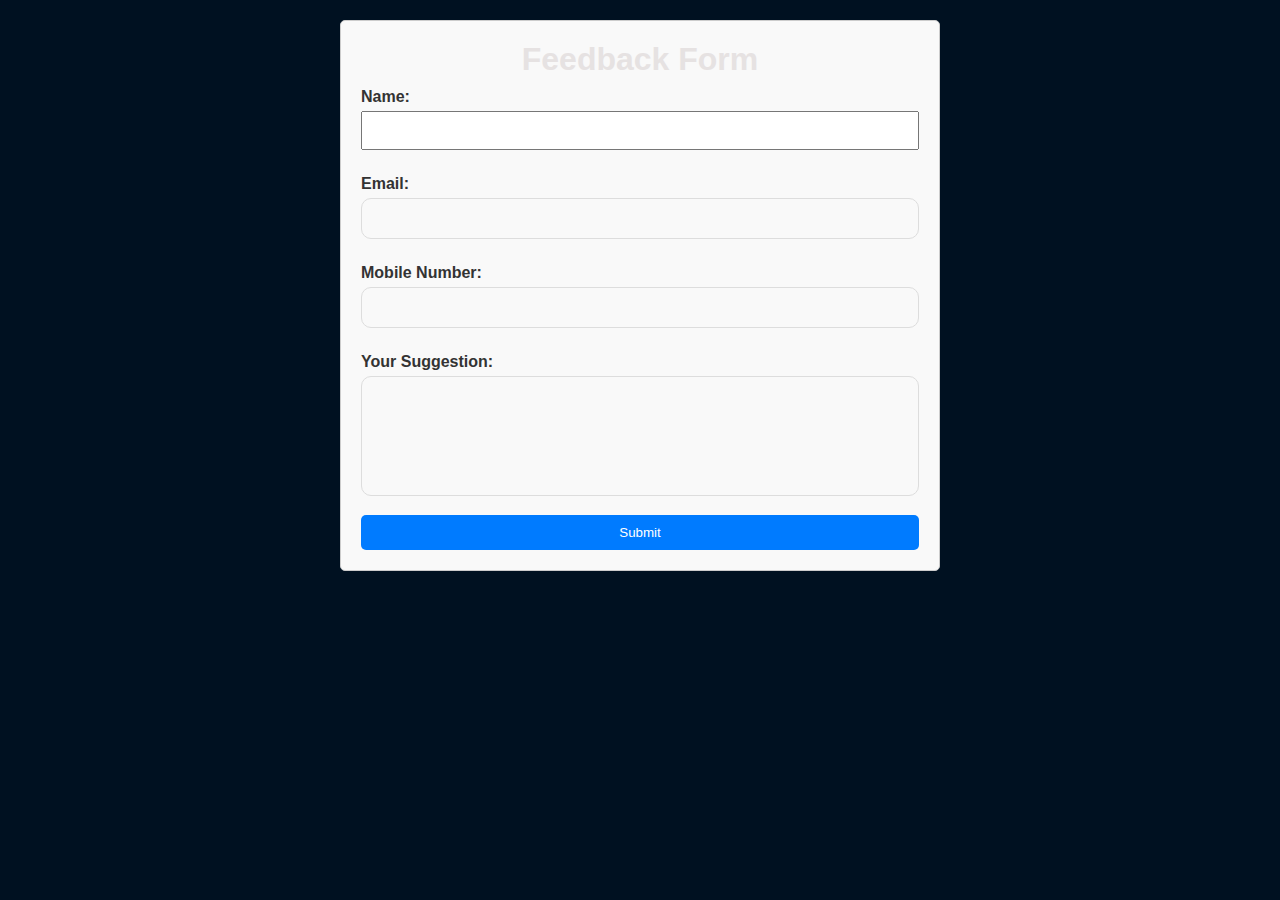
<file: feedback.html>
<!DOCTYPE html>
<html lang="en">

<head>
    <meta charset="UTF-8">
    <meta name="viewport" content="width=device-width, initial-scale=1.0">
    <title>Feedback Form</title>
    <link rel="stylesheet" href="style.css">
</head>

<body>
    <div class="feedback-container">
        <h1>Feedback Form</h1>
        <form id="feedback-form">
            <label for="Name">Name:</label>
            <input type="Name" id="name" name="Name" required>
            <label for="email">Email:</label>
            <input type="email" id="email" name="email" required>
            <label for="mobile">Mobile Number:</label>
            <input type="tel" id="mobile" name="mobile" required>
            <label for="suggestion">Your Suggestion:</label>
            <textarea id="suggestion" name="suggestion" rows="4" required></textarea>
            <button type="submit">Submit</button>
        </form>
    </div>
    <script src="script.js"></script>
</body>

</html>
</file>
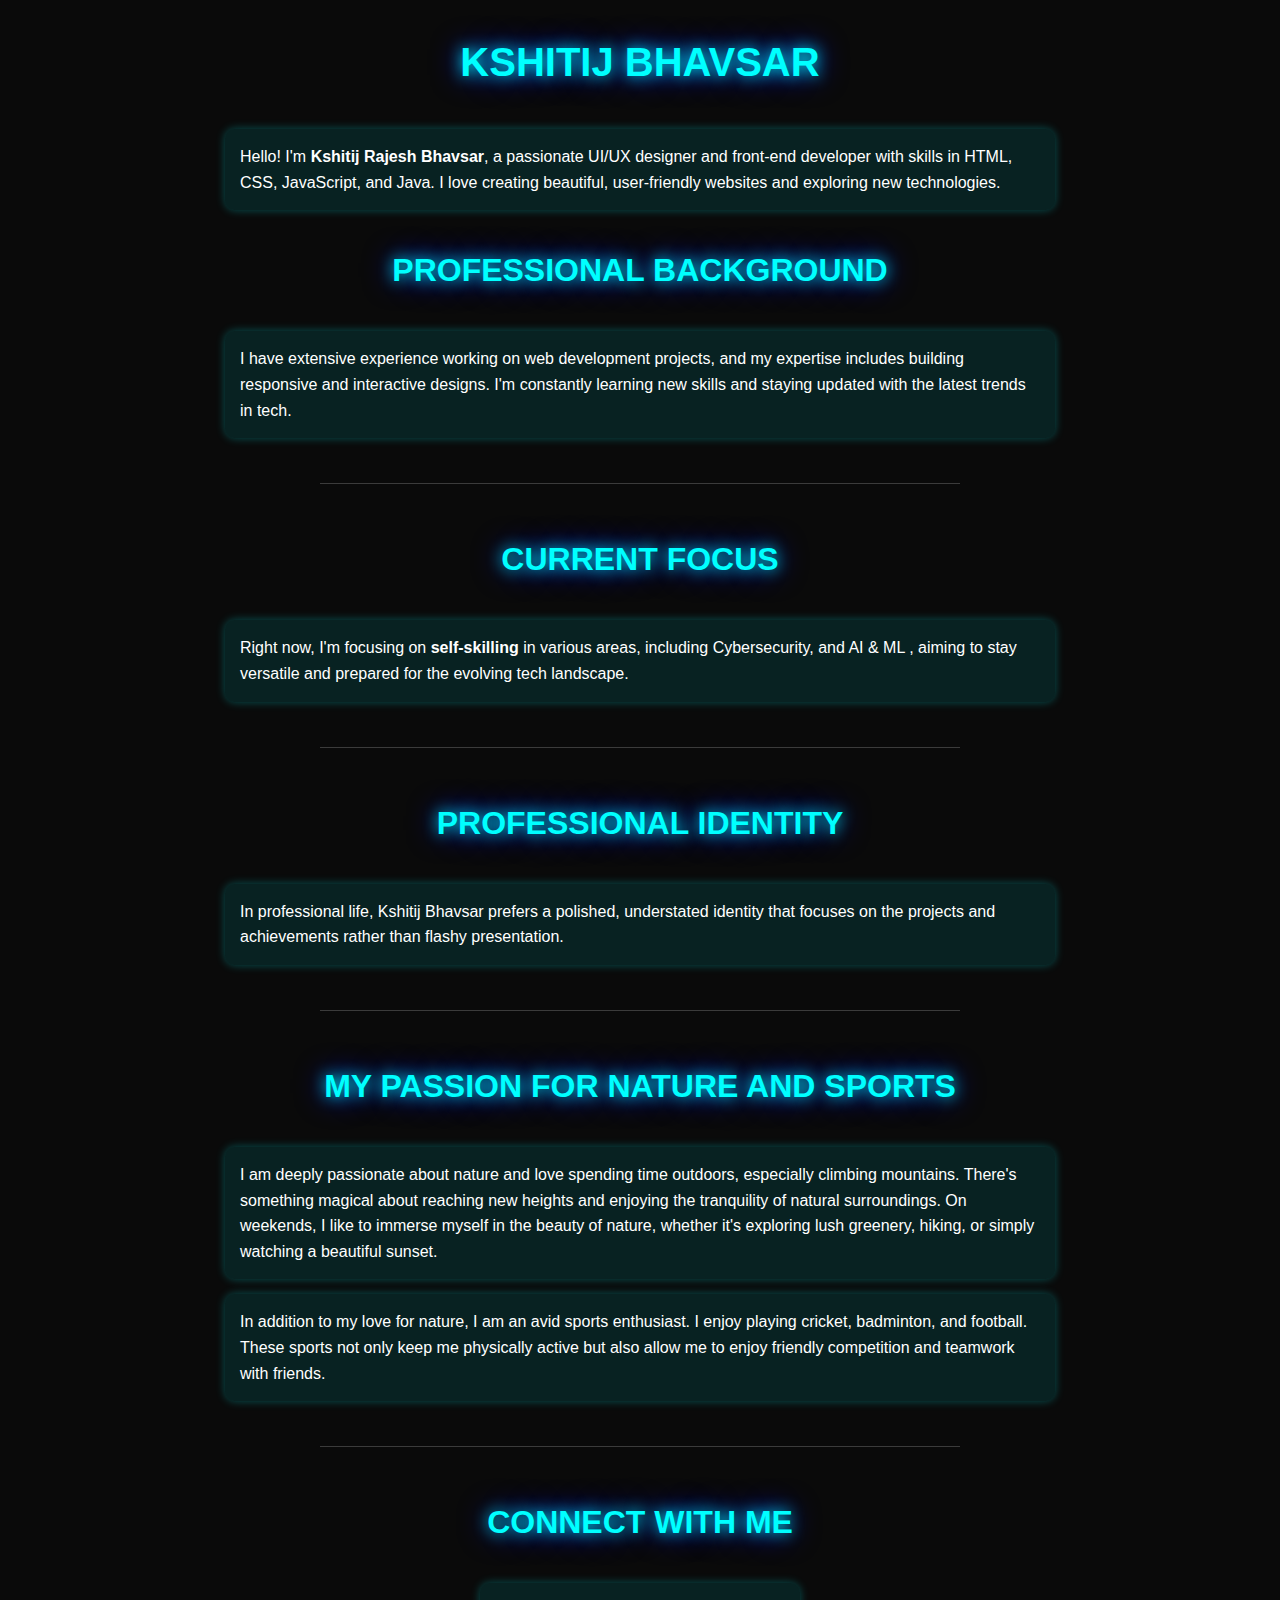
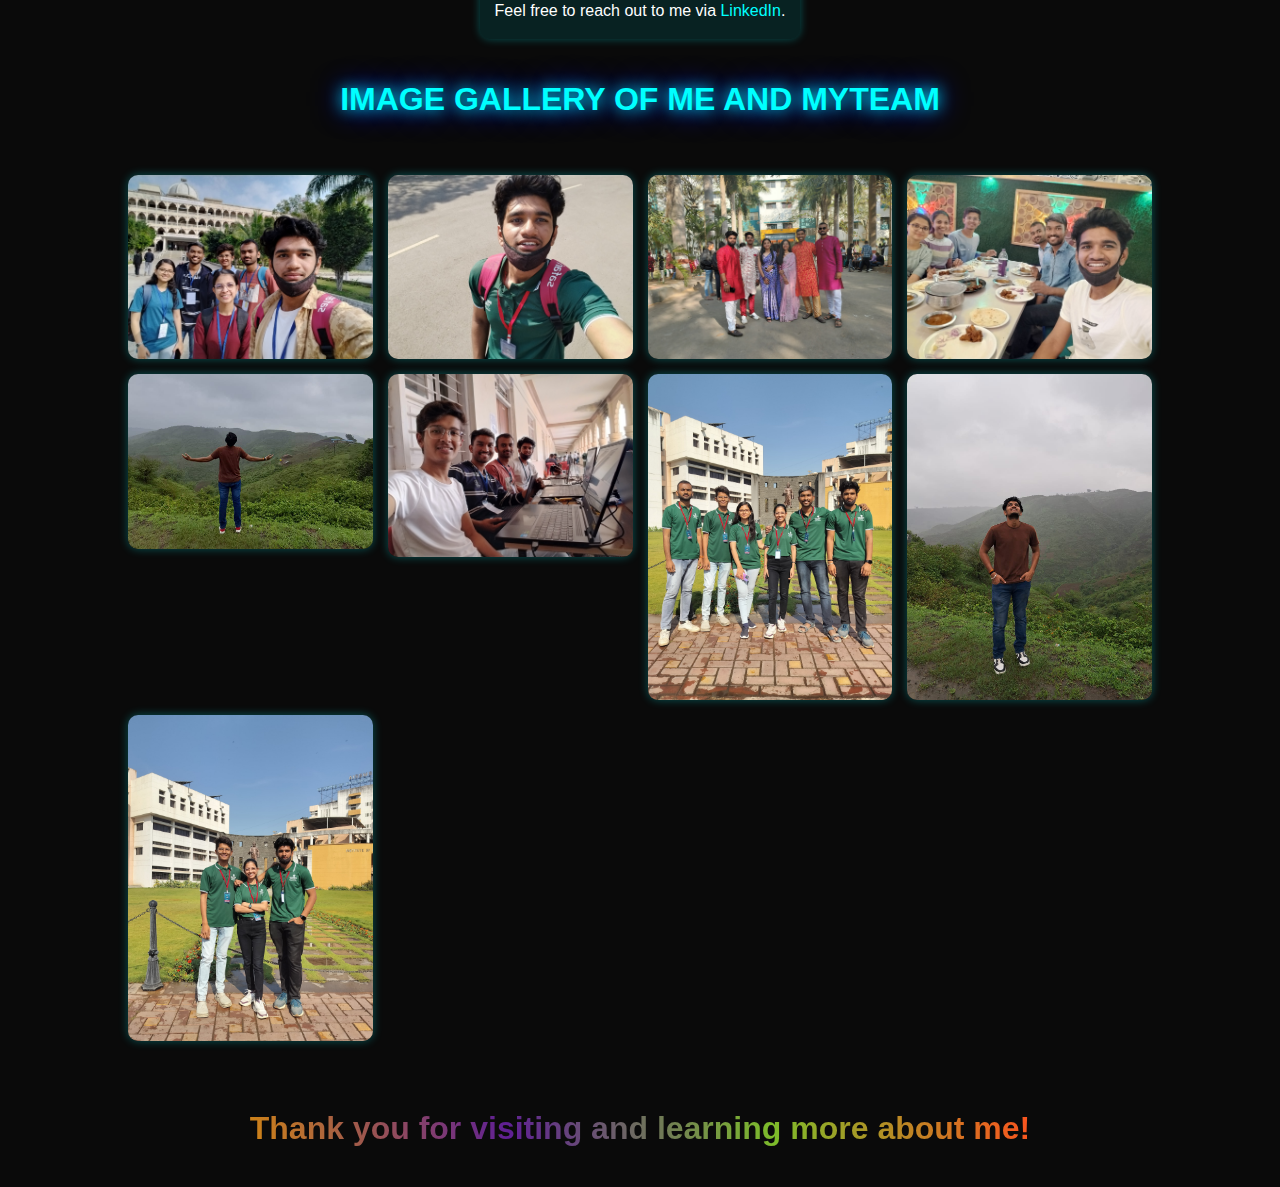
<file: indexx.html>
<!DOCTYPE html>
<html lang="en">
<head>
    <meta charset="UTF-8">
    <meta name="viewport" content="width=device-width, initial-scale=1.0">
    <title>Kshitij Bhavsar - Futuristic</title>
    <style>
        body {
            font-family: 'Arial', sans-serif;
            margin: 0;
            padding: 0;
            background: #0a0a0a; 
            color: #fff;
            line-height: 1.6;
            display: flex;
            flex-direction: column;
            align-items: center;
        }

        h1, h2 {
            text-align: center;
            color: #0ff;
            margin: 20px 0;
            font-family: 'Orbitron', sans-serif;
            text-transform: uppercase;
            text-shadow: 0 0 15px #0ff, 0 0 30px #00f;
        }

        h1 {
            font-size: 2.5em;
            margin-top: 30px;
        }

        h2 {
            font-size: 2em;
        }
        h3{
            font-size: 2em;
    font-weight: bold;
    background: linear-gradient(74deg, #d18514, #5f1f94, #7dbc2a, #fd521e);
    -webkit-background-clip: text;
    -webkit-text-fill-color: transparent;
    text-align: center;
        }

        p {
            max-width: 800px;
            margin: 15px auto;
            padding: 15px;
            font-size: 1em;
            background: rgba(0, 255, 255, 0.1);
            border-radius: 10px;
            box-shadow: 0 0 10px rgba(0, 255, 255, 0.3);
        }

        hr {
            margin: 30px auto;
            width: 50%;
            border: none;
            height: 1px;
            background-color: rgba(255, 255, 255, 0.2);
        }

        a {
            color: #0ff;
            text-decoration: none;
            transition: color 0.3s;
        }

        a:hover {
            color: #00f;
        }

        button {
            background: linear-gradient(145deg, #00f, #0ff);
            color: #fff;
            padding: 10px 20px;
            border: none;
            border-radius: 5px;
            font-size: 1em;
            cursor: pointer;
            transition: background 0.3s, transform 0.3s;
        }

        button:hover {
            transform: scale(1.05);
        }

        
        .gallery {
            display: grid;
            grid-template-columns: repeat(auto-fill, minmax(200px, 1fr));
            gap: 15px;
            margin: 30px 0;
            max-width: 80%;
        }

        .gallery img {
            width: 100%;
            height: auto;
            border-radius: 10px;
            box-shadow: 0 0 10px rgba(0, 255, 255, 0.3);
            transition: transform 0.3s;
        }

        .gallery img:hover {
            transform: scale(1.05);
        }

        
        .star {
            position: absolute;
            width: 2px;
            height: 2px;
            background: #fff;
            border-radius: 50%;
            opacity: 0.8;
            animation: fallStar linear infinite;
        }

        @keyframes fallStar {
            0% {
                transform: translateY(-50px) translateX(0);
                opacity: 1;
            }
            100% {
                transform: translateY(100vh) translateX(-100vw);
                opacity: 0;
            }
        }
    </style>
</head>
<body>
    <h1>Kshitij Bhavsar</h1>
    <p>Hello! I'm <strong>Kshitij Rajesh Bhavsar</strong>, a passionate UI/UX designer and front-end developer with skills in HTML, CSS, JavaScript, and Java. I love creating beautiful, user-friendly websites and exploring new technologies.</p>

    <h2>Professional Background</h2> 
    <p>I have extensive experience working on web development projects, and my expertise includes building responsive and interactive designs. I'm constantly learning new skills and staying updated with the latest trends in tech.</p>
    
    <hr>

    <h2>Current Focus</h2>
    <p>Right now, I'm focusing on <strong>self-skilling</strong> in various areas, including Cybersecurity, and AI & ML , aiming to stay versatile and prepared for the evolving tech landscape.</p>

    <hr>
    <h2>Professional Identity</h2>
    <p>In professional life, Kshitij Bhavsar prefers a polished, understated identity that focuses on the projects and achievements rather than flashy presentation.</p>

    <hr>
    <h2>My Passion for Nature and Sports</h2>
    <div class="passion-box">
        <p>I am deeply passionate about nature and love spending time outdoors, especially climbing mountains. There's something magical about reaching new heights and enjoying the tranquility of natural surroundings. On weekends, I like to immerse myself in the beauty of nature, whether it's exploring lush greenery, hiking, or simply watching a beautiful sunset.</p>
        <p>In addition to my love for nature, I am an avid sports enthusiast. I enjoy playing cricket, badminton, and football. These sports not only keep me physically active but also allow me to enjoy friendly competition and teamwork with friends.</p>
    </div>
    
    <hr>

    <h2>Connect With Me</h2>
    <p>Feel free to reach out to me via <a href="https://www.linkedin.com/in/kshitij-bhavsar-159515290/">LinkedIn</a>.</p>

    <h2>Image Gallery OF Me and MYTeam</h2>
    <div class="gallery">
        <img src="imggallery2.jpeg" alt="me and my team">
        <img src="imggallery7.jpeg" alt="me and my team">
        <img src="imggallery4.jpeg" alt="me and my team">
        <img src="imggallery10.jpeg" alt="me and my team">
        <img src="imggallery11.jpeg" alt="me and my team">
        <img src="imggallery3.jpeg" alt="me and my team">
        <img src="imggallery5.jpeg" alt="me and my team">
        <img src="imggallery6.jpeg" alt="me and my team">
        <img src="imggallery9.jpeg" alt="me and my team">
    </div>
    <h3>Thank you for visiting and learning more about me!</h3>
    <script>
       function createStar() {
    const star = document.createElement('div');
    star.classList.add('star');

   
    const size = Math.random() * 3 + 1; 
    star.style.width = `${size}px`;
    star.style.height = `${size}px`;
    star.style.left = `${Math.random() * 100}vw`; 
    star.style.animationDuration = `${Math.random() * 10 + 8}s`; 

    document.body.appendChild(star);

   
    star.addEventListener('animationend', () => {
        star.remove();
    });
}

    </script>
</body>
</html>
</file>
<file: style.css>
* {
    margin: 0;
    padding: 0;
}

body {
    /* background-color: rgb(31, 31, 41); */
    background-color: rgb(0, 0, 33);
    color: #e6e2e2;
}

nav {
    display: flex;
    justify-content: space-around;
    align-items: center;
    height: 50px;
    background-color: rgb(18, 18, 62);
}

nav ul {
    display: flex;
    justify-content: center;
}

nav ul li {
    list-style: none;
    margin: 0 23px;
}

nav ul li a {
    text-decoration: none;
    color: #e6e2e2;
    font-size: 1.1rem;
}

nav ul li a:hover {
    color: #94b392;
    font-weight: bolder;
}
@media (max-width: 600px) {
    #navbar {
        display: none; 
    }
}

#element {
    color: #94b392;
}


#left {
    font-size: 2rem;
    color: white;
}

#left span {
    color: #94b392;
}
#left {
    font-size: 2rem;
    color: white;
    transition: transform 0.3s ease, letter-spacing 0.3s ease;
}

#left:hover {
    transform: scale(1.2);
    letter-spacing: 2px;
}

#left span {
    color: #94b392;
    transition: transform 0.3s ease, letter-spacing 0.3s ease;
}

#left span:hover {
    transform: scale(1.2);
    letter-spacing: 2px;
}



.first {
    display: flex;
    justify-content: space-around;
    margin: 80px 0;

}

.first>div {
    width: 30%;
}

.leftsection {
    margin: 90px 0;
    font-size: 3rem;
}

.leftsection .button {
    padding: 10px 0;
}

.leftsection .btn {
    padding: 10px;
    background-color: #92a590;
    color: #e6e2e2;
    border: 1.5px solid rgb(255, 255, 255);
    border-radius: 16px;
    font-size: 20px;
    cursor: pointer;
    position: relative;
    left: 30px;
}

.colour {
    color: #94b392;
}

.rightsection img {
    height: 400px;
    width: 340px;
    border-radius: 550px;
    border: 2px solid #e6e2e2;
}


#link {
    font-size: 2.5rem;
    position: relative;
    top: 100px;
    margin: 0 60px;
}



hr {
    border: 0;
    background-color: aliceblue;
    height: 1px;
    margin: 50px 84px;
}

#about {
    display: flex;
    justify-content: space-around;
    margin: 110px 0;
    padding: 0 110px;

}

.aboutme {
    display: flex;
    height: 18px;
    width: 80px;
    justify-content: center;
    text-align: center;
    position: relative;
    bottom: 70px;
    left: 150px;
    font-size: 30px;
    text-decoration: underline;
}

.aboutme:hover {
    color: #94b392;
    text-decoration: none;
}

.right2 {
    height: 10px;
    width: px;
    font-weight: bold;
    font-size: 20px;
    font-family: sans-serif;
    color: #e6e2e2;
    position: relative;
    left: 35px;

}

#change:hover {
    color: #94b392;
}

.left2 img {
    border-radius: 300px;
    box-shadow: 2px 1px 4px gray;
}

.btn2 {
    width: 80px;
    position: relative;
    top: 30px;
    font-size: 20px;
    border: 1px solid white;
    border-radius: 6px;
    color: rgb(108, 206, 136);
    background-color: whitesmoke;
}




.myfooter {
    background-color: rgb(0, 0, 33);
    color: #e6e2e2;
    height: 270px;
    border: 0.5px solid white;

}

footer .connect {
    display: flex;
    justify-content: center;
    font-size: 40px;
    margin-top: 10px;
}

.myfooter .email button{
    display: flex;
    justify-content: center;
    font-size: 20px;

}

.email button {
    width: 240px;
    margin-top: 40px;
    background-color: #94b392;
    color: white;
    border-radius: 5px;
    border: 1.5px solid white;
    position: relative;
    left: 370px;
}

.myfooter .mobo {
    display: flex;
    justify-content: center;
    font-size: 20px;

}

.mobo {
    width: 180px;
    margin-top: 40px;
    background-color: #94b392;
    color: white;
    border-radius: 5px;
    border: 1.5px solid white;
    position: relative;
    left: 400px;
}


.myfooter #link2 {
    display: flex;
    justify-content: space-evenly;
    margin-top: 70px;
    font-size: 35px;

}

.fa-instagram:hover {
   color: white;
    font-weight: 800;
    font-size: 37px;
}

.fa-youtube:hover {
    color: red;
    font-weight: 800;
    font-size: 37px;
}

.fa-github:hover {
    color: #936868;
    font-weight: 800;
    font-size: 37px;
}

.fa-facebook:hover {
    color: #1877f2;
    font-weight: 800;
    font-size: 37px;
}

.fa-linkedin:hover {
    color: #2a84dd;
    font-weight: 800;
    font-size: 37px;
}

.myfooter .copyright {
    display: flex;
    justify-content: center;
    margin-top: 20px;
}

.baners .bannerbox img {
    height: 100px;
    width: 280px;
}

.baners .bannerbox {
    overflow: hidden;
}


header {
    position: sticky;
    top: 0;
    z-index: 1000;
    background-color: rgba(18, 18, 62, 0.9);
}
.btn:hover {
    background-color: #6d8b68;
    transition: 0.3s ease;
}

.btn2:hover {
    background-color: #6d8b68;
    color: white;
    transition: 0.3s ease;
}
body {
    font-family: 'Poppins', sans-serif;
}

* {
    margin: 0;
    padding: 0;
    box-sizing: border-box;
}

body {
    background-color: #001121;
    color: #e6e2e2;
    font-family: 'Arial', sans-serif;
}


header nav {
    display: flex;
    justify-content: space-between;
    align-items: center;
    background-color: #12123e;
    padding: 1rem 2rem;
    position: fixed;
    width: 100%;
    top: 0;
    left: 0;
    z-index: 1000;
    transition: background-color 0.3s;
}


header nav.scrolled {
    background-color: #01192e;
}


nav ul {
    display: flex;
    list-style: none;
}

nav ul li {
    margin: 0 1.5rem;
}

nav ul li a {
    color: #e6e2e2;
    text-decoration: none;
    font-size: 1.1rem;
    transition: color 0.3s, transform 0.3s;
}

nav ul li a:hover {
    color: #94b392;
    font-weight: bold;
    transform: scale(1.1);
}

#left {
    font-size: 2rem;
    color: #fff;
}

#left span {
    color: #94b392;
}


#burger {
    display: none;
    cursor: pointer;
}

#burger div {
    width: 25px;
    height: 3px;
    background-color: #fff;
    margin: 5px;
    transition: all 0.3s ease;
}


@media (max-width: 768px) {
    #nav-links {
        position: absolute;
        top: -500px;
        right: 0;
        height: 100vh;
        background-color: #12123e;
        display: flex;
        flex-direction: column;
        align-items: center;
        justify-content: center;
        width: 100%;
        transition: top 0.5s ease;
    }

    #nav-links.active {
        top: 60px;
    }

    #nav-links li {
        margin: 2rem 0;
    }

    #burger {
        display: block;
    }

    .burger .line1 {
        transform: rotate(-45deg) translate(-5px, 6px);
    }

    .burger .line2 {
        opacity: 0;
    }

    .burger .line3 {
        transform: rotate(45deg) translate(-5px, -6px);
    }
}
@media (max-width: 768px) {
    #nav-links {
        position: absolute;
        top: 0;
        right: 0;
        height: 60px;
        background-color: #12123e;
        display: flex;
        align-items: center;
        justify-content: center;
        width: 100%;
    }

    #nav-links li {
        display: none; /* Hides all list items */
    }

    #nav-links .portfolio-link {
        display: block; /* Ensures only 'Kshitij's Portfolio' is visible */
        color: #fff;
        font-weight: bold;
        font-size: 1.5rem;
        text-align: center;
        padding: 1rem 0;
    }

    #burger {
        display: none; /* Removes burger menu since only one item is shown */
    }
}


#nav-links li a:hover {
    color: #94b392;
    text-decoration: underline;
}

footer {
    background-color: #222;
    color: #fff;
    padding: 40px 0;
    text-align: center;
}

.footer-content {
    max-width: 800px;
    margin: auto;
    padding-bottom: 20px;
}

.footer-content h3 {
    font-size: 24px;
    margin-bottom: 20px;
    text-transform: uppercase;
    letter-spacing: 2px;
    color: #ff6347;
}

.footer-content p {
    font-size: 16px;
    line-height: 1.6;
}

.contact-info p {
    font-size: 18px;
    margin: 10px 0;
}

.contact-info a {
    color: #ff6347;
    text-decoration: none;
}

.contact-info a:hover {
    text-decoration: underline;
}

.social-media {
    margin-top: 20px;
}

.social-media a {
    color: #ff6347;
    font-size: 24px;
    margin: 0 15px;
    text-decoration: none;
}

.social-media a:hover {
    color: #fff;
}

.footer-bottom {
    padding-top: 20px;
    border-top: 1px solid #444;
}

.copyright {
    font-size: 14px;
    color: #aaa;
    margin-top: 10px;
}
.social-media a {
    color: #ff6347;
    font-size: 24px; 
    margin: 0 15px;
    text-decoration: none;
    transition: color 0.3s ease; 
}

.social-media a:hover {
    color: #fff; 
    font-size: 24px; 
}
html {
    scroll-behavior: smooth;
}


.galaxy {
    position: fixed; 
    top: 0;
    left: 0;
    width: 100%;
    height: 100%;
    background-color: #000; 
    z-index: -1; 
}

.star {
    position: absolute;
    background-color: rgba(255, 255, 255, 0.7);
    border-radius: 50%;
    width: 5px; 
    height: 5px; 
    opacity: 0;
    animation: blink 1s infinite alternate;
}

@keyframes blink {
    0% { opacity: 0; }
    100% { opacity: 1; }
}

@keyframes fall {
    0% { transform: translateY(0); }
    100% { transform: translateY(100vh); }
}

.content {
    position: relative;
    z-index: 1; 
    color: white;
    padding: 20px;
}

.planet {
    position: absolute;
    border-radius: 50%;
    background-size: cover;
    animation: orbit 15s infinite linear;
}

#earth {
    width: 50px;
    height: 50px;
    background-image: url('earth_texture.jpg');
    top: 50%;
    left: 50%;
    transform: translate(-50%, -50%);
}

#moon {
    width: 25px;
    height: 25px;
    background-image: url('moon_texture.jpg');
    top: 50%;
    left: 70%;
    transform: translate(-50%, -50%);
}

@keyframes orbit {
    0% { transform: rotate(0) translateX(100px) rotate(0); }
    100% { transform: rotate(360deg) translateX(100px) rotate(-360deg); }
}

.meteor {
    position: absolute;
    background: white; 
    border-radius: 50%;
    opacity: 0.8;
    animation: meteorFall linear; 
}

@keyframes meteorFall {
    0% { transform: translate(-100px, 0) scale(1); } 
    100% { transform: translate(100vw, 100vh) scale(0.5); } 
}
.send-feedback {
    margin-top: 20px;
    text-align: center;
}

#send-feedback-button {
    position: relative;
    bottom: 8px;
    padding: 5px 10px;
    border: none;
    border-radius: 5px;
    background-color: #011224; 
    color: white;
    cursor: pointer;
    font-size: 18px;
}

#send-feedback-button:hover {
    background-color: #011337; 
    border: 0.2px solid whitesmoke;
}
.feedback-container {
    max-width: 600px;
    margin: 20px auto;
    padding: 20px;
    border: 1px solid #ccc;
    border-radius: 5px;
    background-color: #f9f9f9;
}

.feedback-container h1 {
    text-align: center;
}

.feedback-container label {
    display: block;
    margin: 10px 0 5px;
}

.feedback-container input, .feedback-container textarea {
    width: 100%;
    padding: 10px;
    margin-bottom: 15px;
}

.feedback-container button {
    display: block;
    width: 100%;
    padding: 10px;
    background-color: #007bff;
    color: white;
    border: none;
    border-radius: 5px;
    cursor: pointer;
}
.bannerbox {
    position: relative; 
    width: 40px;
    height:20px;
    margin-bottom: 60px;
}

.bannerbox img {
    width: 100%;
    height: auto; 
    display: block;
}

.bannerbox button {
    position: absolute; 
    bottom: 5px;
    left: 50%; 
    transform: translateX(-50%); 
    padding: 10px 20px;
    background-color: transparent;
    border: 1px solid rgb(243, 243, 243);
    color: white;
    font-size: large;
    cursor: pointer;
    border-radius: 20px;
    transition: 0.3s ease;
}

.bannerbox button:hover {
    background-color:gray;
    border: 1px solid rgb(0, 0, 0);
}

#feedback-section {
    margin-top: 30px;
    padding: 30px;
    background-color: #ffffff;
    border-radius: 15px;
    box-shadow: 0px 4px 20px rgba(0, 0, 0, 0.1);
    transition: box-shadow 0.3s ease-in-out;
    max-width: 600px;
    margin-left: auto; 
    margin-right: auto; 
    border: 1px solid #e6e6e6; 
}

#feedback-section:hover {
    box-shadow: 0px 8px 30px rgba(0, 0, 0, 0.2); 
}

h2 {
    text-align: center;
    font-size: 30px; 
    color: #333;
    margin-bottom: 20px;
    font-family: 'Arial', sans-serif
}

.form-group {
    margin-bottom: 20px;
}

label {
    font-weight: bold;
    font-size: 16px;
    display: block;
    margin-bottom: 8px;
    color: #333;
}

input[type="text"],
input[type="email"],
input[type="tel"],
textarea {
    width: 100%;
    padding: 12px;
    border: 1px solid #ddd;
    border-radius: 10px;
    box-sizing: border-box;
    background-color: #f9f9f9;
    transition: border-color 0.3s ease, box-shadow 0.3s ease;
    font-family: 'Arial', sans-serif; 
}

input[type="text"]:focus,
input[type="email"]:focus,
input[type="tel"]:focus,
textarea:focus {
    border-color: #007bff;
    box-shadow: 0 0 5px rgba(0, 123, 255, 0.5);
    background-color: #fff;
}

textarea {
    height: 120px;
    resize: none; 
}

#submit-feedback {
    display: block;
    width: 100%;
    padding: 12px 20px;
    background-color: #007bff;
    color: white;
    font-size: 18px; 
    font-weight: bold;
    border: none;
    border-radius: 10px;
    cursor: pointer;
    transition: background-color 0.3s ease, transform 0.2s ease;
}

#submit-feedback:hover {
    background-color: #0056b3;
    transform: translateY(-2px); 
}

#submit-feedback:active {
    background-color: #004085;
    transform: translateY(1px);
}

.error-message {
    color: red;
    font-size: 14px;
    margin-top: 5px;
    text-align: center
}
.left2 {
    position: relative; 
    display: inline-block; 
}

.original-image,
.new-image {
    height: 250px; 
    width: 250px; 
    border-radius: 10px; 
    object-fit: cover; 
    transition: opacity 0.5s ease, transform 0.5s ease; 
}

.new-image {
    position: absolute;
    top: 0; 
    left: 0; 
    opacity: 0; 
    transform: scale(0.95); 
}

.left2:hover .new-image {
    opacity: 1; 
    transform: scale(1); 
}

.left2:hover .original-image {
    opacity: 0; 
    transform: scale(1.05); 
}

#link {
    display: flex;
    justify-content: center; 
    align-items: center;
    margin: 20px 0; 
}

#link a {
    margin: 0 15px; 
    font-size: 30px; 
    color: #333; 
    transition: color 0.3s ease, transform 0.3s ease; /
}

#link a:hover {
    color: #007bff; 
    transform: scale(1.2); 
}

.projects {
    padding: 20px; 
    overflow: hidden;
}


#projectmodel {
    display: flex; 
    animation: flow 22s linear infinite; 
    gap: 16px; 
}


#projectmodel:hover {
    animation-play-state: paused; 
}


@keyframes flow {
    0% {
        transform: translateX(100%); 
    }
    100% {
        transform: translateX(-100%); 
    }
    
}


.box {
    flex: 0 0 150px; 
    cursor: pointer; 
    position: relative; 
    overflow: hidden; 
    border: 1px solid #ddd; 
    border-radius: 10px; 
    transition: transform 0.3s ease-in-out; /
}


.box img {
    width: 100%; 
    height: auto; 
    object-fit: cover;
    transition: transform 0.3s ease-in-out;
}


.info {
    position: absolute;
    top: 0; 
    left: 0;
    right: 0;
    bottom: 0; 
    background: rgba(0, 0, 0, 0.7); 
    color: #fff;
    padding: 10px; 
    opacity: 0; 
    transition: opacity 0.3s ease-in-out; 
    display: flex;
    align-items: center; 
    justify-content: center; 
    text-align: center; 
}


.box:hover img {
    transform: scale(1.05); 
}

.box:hover .info {
    opacity: 1; 
}


 
#scrolling-container {
    display: flex;
    overflow-x: auto;
    scroll-behavior: smooth;
    white-space: nowrap;
  
}
.box {
    flex: 0 0 auto; 
    margin-right: 10px; 
    width: 200px; 
  }
  
  .box img {
    width: 100%;
    height: auto;
  }
  
  #scrolling-container::-webkit-scrollbar {
    display: none; 
  }
  
 

  

/* My Projects Section */
#my-projects {
    padding: 50px 20px;
    text-align: center;
}
.section-title {
    font-size: 2.5rem;
    color: #fff; 
    margin-bottom: 50px;
    text-transform: uppercase;
    letter-spacing: 2px;
    font-family: 'Arial', sans-serif;
}

.projects-container {
    display: flex;
    flex-wrap: wrap;
    gap: 20px;
    justify-content: center;
    margin-top: 20px;
}

.box {
    background: transparent;
    border: 1px solid #ddd;
    border-radius: 10px;
    width: 400px;
    padding: 20px;
    box-shadow: 0 4px 6px rgba(0, 0, 0, 0.1);
    cursor: pointer;
    transition: transform 0.3s ease, box-shadow 0.3s ease;
}

.box:hover {
    transform: translateY(-10px);
    box-shadow: 0 6px 12px rgba(0, 0, 0, 0.15);
}


.box h3 {
    font-size: 1.5rem;
    color: #1a73e8;
    margin-bottom: 10px;
    font-family: 'Arial', sans-serif;
}

.box p {
    font-size: 1rem;
    color: #fefefe;
    line-height: 1.5;
}

/* Styling for the banners section */
.baners {
    margin-top: 50px;
    padding: 20px;
    display: flex;
    gap: 20px;
    justify-content: center;
    align-items: center;
}
.bannerbox {
    display: inline-block;
    width: 280px;
    height: 100px;
    margin: 20px;
    text-align: center;
    background: transparent;
    border: 1px solid #ddd;
    border-radius: 30px;
    box-shadow: 0 4px 6px rgba(0, 0, 0, 0.1);
    overflow: hidden;
}
.bannerbox img {
    width: 100%;
    height: auto;
    border-bottom: 1px solid #ddd;
}
.bannerbox button {
    display: inline-block;
    margin: 8px auto;
    padding: 10px 20px;
    background-color: transparent;
    color: #fff;
    border: 1px solid white;
    border-radius: 10px;
    font-size: 1rem;
    cursor: pointer;
    font-family: 'Arial', sans-serif;
}

/* Responsive design */
@media (max-width: 768px) {
    .projects-container {
        flex-direction: column;
        align-items: center;
    }

    .box {
        width: 90%;
    }

    .bannerbox {
        width: 90%;
    }
}

@media (min-width: 769px) {
    .projects-container {
        gap: 30px;
    }
}




/* General Styling */


.sub-title {
    font-size: 2.5rem;
    text-align: center;
    margin-bottom: 2rem;
    color: #94b392;
}

.sub-title span {
    color: #ffffff;
    font-weight: bold;
}

.section3 {
    padding: 2rem;
    border-radius: 10px;
    box-shadow: 0 4px 10px rgba(0, 0, 0, 0.1);
}

/* Technical Skills */
.container1 {
    max-width: 1000px;
    margin: auto;
    text-align: center;
}

.heading1, .heading2 {
    font-size: 2rem;
    margin-bottom: 1.5rem;
    color: #94b392;
}

.Technical-bars .bar {
    display: flex;
    align-items: center;
    margin-bottom: 2rem;
    position: relative;
}

.Technical-bars .bar i {
    font-size: 3rem;
    margin-right: 60px;
}

.Technical-bars .info span {
    font-size: 1.2rem;
    font-weight: 600;
}

.Technical-bars .progress-line {
    width: 80%;
    height: 8px;
    background: #ffffff;
    border-radius: 5px;
    margin-left: 15px;
    overflow: hidden;
    position: relative;
}
.Technical-bars .progress-line .percentage-label {
    position: absolute;
    top: 50%;
    left: 50%;
    transform: translate(-50%, -50%);
    color: #000000; /* Black color for text */
    font-size: 14px;
    font-weight: bold;
    z-index: 1; /* Ensures it appears above the bar */
    animation: fadeIn 0.5s ease-in-out forwards;
    opacity: 0;
}
.Technical-bars .bar {
    display: flex;
    align-items: center;
    margin-bottom: 2rem;
    position: relative;
}

.Technical-bars .progress-line {
    width: 80%;
    height: 8px;
    background: #ffffff;
    border-radius: 5px;
    margin-left: 15px;
    overflow: hidden;
    position: relative;
}

.Technical-bars .progress-line span {
    display: block;
    height: 100%;
    width: 0%;
    background: linear-gradient(90deg, #ff5722, #ff9800);
    border-radius: 5px;
    animation: fillProgress 2s ease-in-out forwards;
    position: relative;
}


.Technical-bars .progress-line .percentage-label {
    position: absolute;
    top: 50%;
    left: 50%;
    transform: translate(-50%, -50%);
    color: black; 
    font-size: 14px;
    font-weight: bold;
    z-index: 1; 
    animation: fadeIn 0.5s ease-in-out forwards;
    opacity: 0;
}


.progress-line.html span {
    width: 95%;
}

.progress-line.css span {
    width: 85%;
}

.progress-line.javascript span {
    width: 60%;
}

.progress-line.java span {
    width: 40%;
}

.progress-line.react span {
    width: 40%;
}

.progress-line.python span {
    width: 80%;
}


@keyframes fadeIn {
    100% {
        opacity: 1;
    }
}


.Technical-bars .progress-line span {
    display: block;
    height: 100%;
    width: 0%;
    background: linear-gradient(90deg, #ff5722, #ff9800);
    border-radius: 5px;
    animation: fillProgress 2s ease-in-out forwards;
    
}
@keyframes animate {
    100% {
        transform: scaleX(1);
    }
}

.Technical-bars .bar .progress-line span {
    height: 100%;
    background-color: #87e380;
    position: absolute;
    border-radius: 10px;
    animation: animate 1s 1s cubic-bezier(1, 0, 0.5, 1)forwards;
    transform: scaleX(0);
    transform-origin: left;
}

.progress-line.html span {
    width: 95%;
}

.progress-line.css span {
    width: 85%;
}

.progress-line.javascript span {
    width: 60%;
}

.progress-line.java span {
    width: 40%;
}

.progress-line.react span {
    width: 40%;
}
.progress-line.python span {
    width: 80%;
}

.progress-line span::after {
    position: absolute;
    padding: 1px 8px;
    background-color: rgb(107, 104, 104);
    color: whitesmoke;
    font-size: 12px;
    border-radius: 3px;
    top: -20px;
    right: -20px;
    animation: showText 0.5s 1.5s linear forwards;
    opacity: 0;
}

.progress-line.html span::after {
    content: "95%";
}

.progress-line.css span::after {
    content: "85%";
}

.progress-line.javascript span::after {
    content: "60%";
}

.progress-line.java span::after {
    content: "40%";
}

.progress-line.react span::after {
    content: "40%";
}
.progress-line.python span::after {
    content: "80%";
}

.progress-line span::before {
    content: "";
    position: absolute;
    width: 0;
    height: 0;
    border: 7px solid transparent;
    border-bottom-width: 0px;
    border-right-width: 0px;
    border-top-color:rgb(107, 104, 104);
    top: -10px;
    right: 0px;
    animation: showText 0.5s 1.5s linear forwards;
    opacity: 0;
}

@keyframes showText {
    100% {
        opacity: 1;
    }
}



/* Radial Bars */
.radial-bars {
    display: flex;
    justify-content: center;
    gap: 2rem;
    margin-top: 2rem;
    flex-wrap: wrap;
}

.radial-bar {
    position: relative;
    width: 150px;
    height: 150px;
    text-align: center;
}

.radial-bar svg {
    width: 100%;
    height: 100%;
    transform: rotate(-90deg);
}

.radial-bar circle {
    fill: none;
    stroke-width: 10;
    r: 80;
    cx: 100;
    cy: 100;
}

.radial-bar .progress-bar {
    stroke: #ffffff;
}

.radial-bar .path {
    stroke-dasharray: 502;
    stroke-dashoffset: 502;
    stroke: #74d88f;
    animation: progressCircle 2s ease-in-out forwards;
}

@keyframes progressCircle {
    0% {
        stroke-dashoffset: 502;
    }
    100% {
        stroke-dashoffset: calc(502 - (502 * 0.9)); 
    }
}

.radial-bar .percentage {
    position: absolute;
    top: 50%;
    left: 50%;
    transform: translate(-50%, -50%);
    font-size: 1.5rem;
    font-weight: bold;
    color: #ffffff;
}

.radial-bar .text {
    margin-top: 10px;
    font-size: 1rem;
    color: #ffffff;
}
.Technical-bars .bar {
    display: flex;
    align-items: center;
    margin-bottom: 2rem;
    position: relative;
}
</file>
